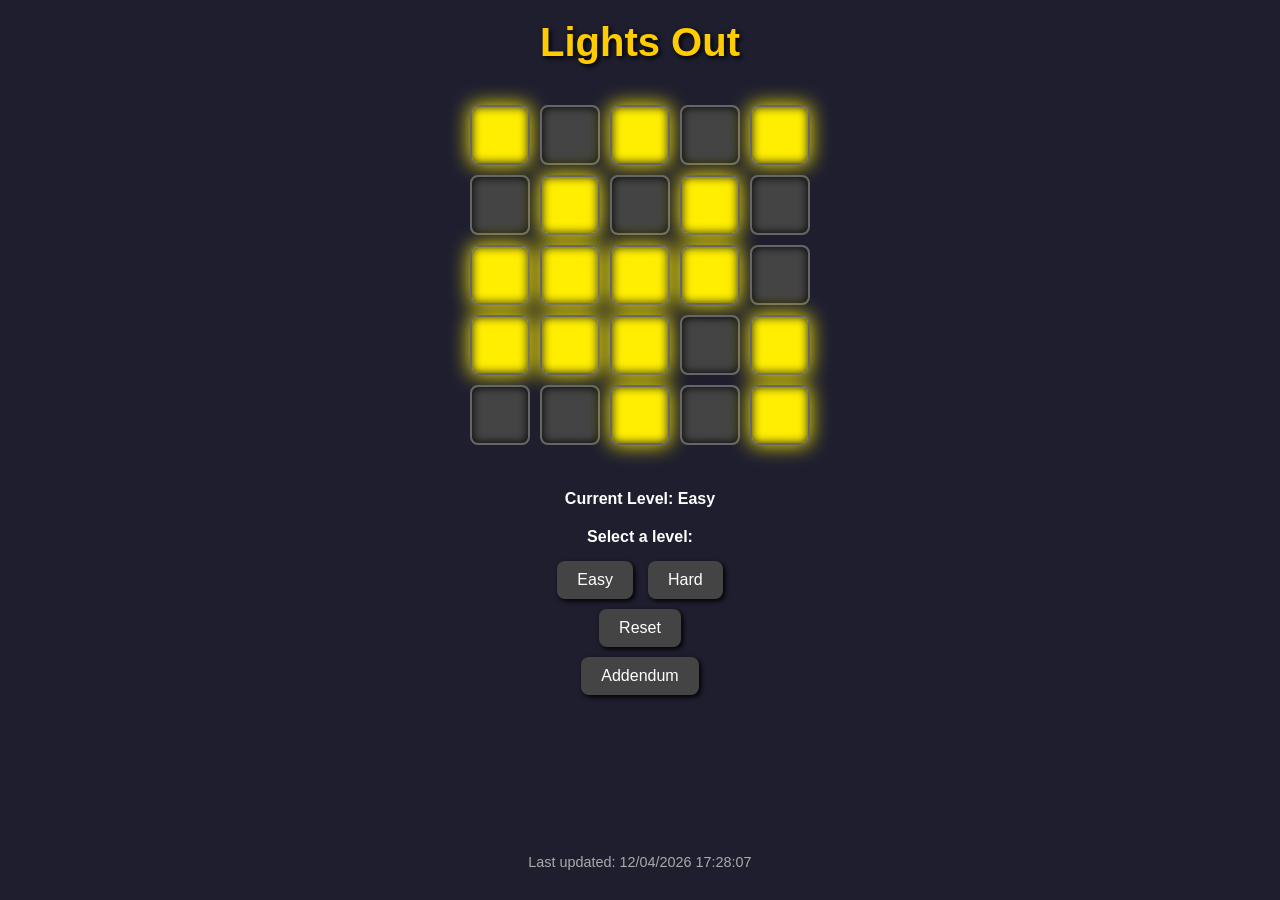
<file: final/index.html>
<!DOCTYPE html>
<html lang="en">
<head>
    <meta charset="UTF-8">
    <meta name="viewport" content="width=device-width, initial-scale=1.0">
    <title>Lights Out</title>
    <link rel="stylesheet" href="styles.css">
</head>
<body>
    <header>
        <h1>Lights Out</h1>
    </header>
    <div class="container">
    </div>
    <div class="button-container">
        <p>Current Level: <span id="currentLevel">Easy</span></p>
        <p>Select a level:</p>
        
        <div class="level-buttons">
            <button onclick="setLevel('easy')">Easy</button>
            <button onclick="setLevel('hard')">Hard</button>
        </div>
        <button onclick="resetGame()">Reset</button>
        <button id="addendumButton">Addendum</button>
    </div>
    
    <div id="addendum" class="hidden">
        <h2>Addendum: Lights Out Game</h2>
        <p>This project was created to practice core web development skills. It involved building an interactive "Lights Out" puzzle game using HTML, CSS and JavaScript.</p>
        
        <p><strong>HTML:</strong></p>
        <ul>
            <li>Structured the page with semantic elements like <code>&lt;header&gt;</code>, <code>&lt;div&gt;</code>, <code>&lt;button&gt;</code>, and <code>&lt;footer&gt;</code>.</li>
            <li>Used <code>&lt;audio&gt;</code> tags for sound effects and <code>&lt;script&gt;</code> tags to include logic.</li>
        </ul>
    
        <p><strong>CSS:</strong></p>
        <ul>
            <li>Designed a responsive grid layout for the lights using Flexbox.</li>
            <li>Styled the buttons, header, and win message with animations (e.g., blinking heading).</li>
            <li>Created hover effects, color changes, and visual feedback for game states.</li>
        </ul>
    
        <p><strong>JavaScript:</strong></p>
        <ul>
            <li>Generated a 5x5 game grid dynamically using the DOM.</li>
            <li>Handled click events to toggle lights and check for win conditions.</li>
            <li>Implemented two difficulty levels: Easy (individual toggle) and Hard (plus neighbors).</li>
            <li>Used audio feedback on interactions and controlled visibility of elements like the Addendum.</li>
        </ul>
    
        <p><strong>Conclusion:</strong> This project helped strengthen my understanding of dynamic DOM manipulation, interactive design with CSS and logical control flow in JavaScript.</p>
    </div>
    
    
    
    <footer>
        <p>Last updated: <span id="lastModified"></span></p>
    </footer>
    <audio id="onSound" src="on.wav"></audio>
    <audio id="offSound" src="off.wav"></audio>
    <script src="script.js"></script>
    <script type="text/javascript">
         var x = document.lastModified;
         document.getElementById('lastModified').textContent = x;
    </script>
</body>
</html>
</file>
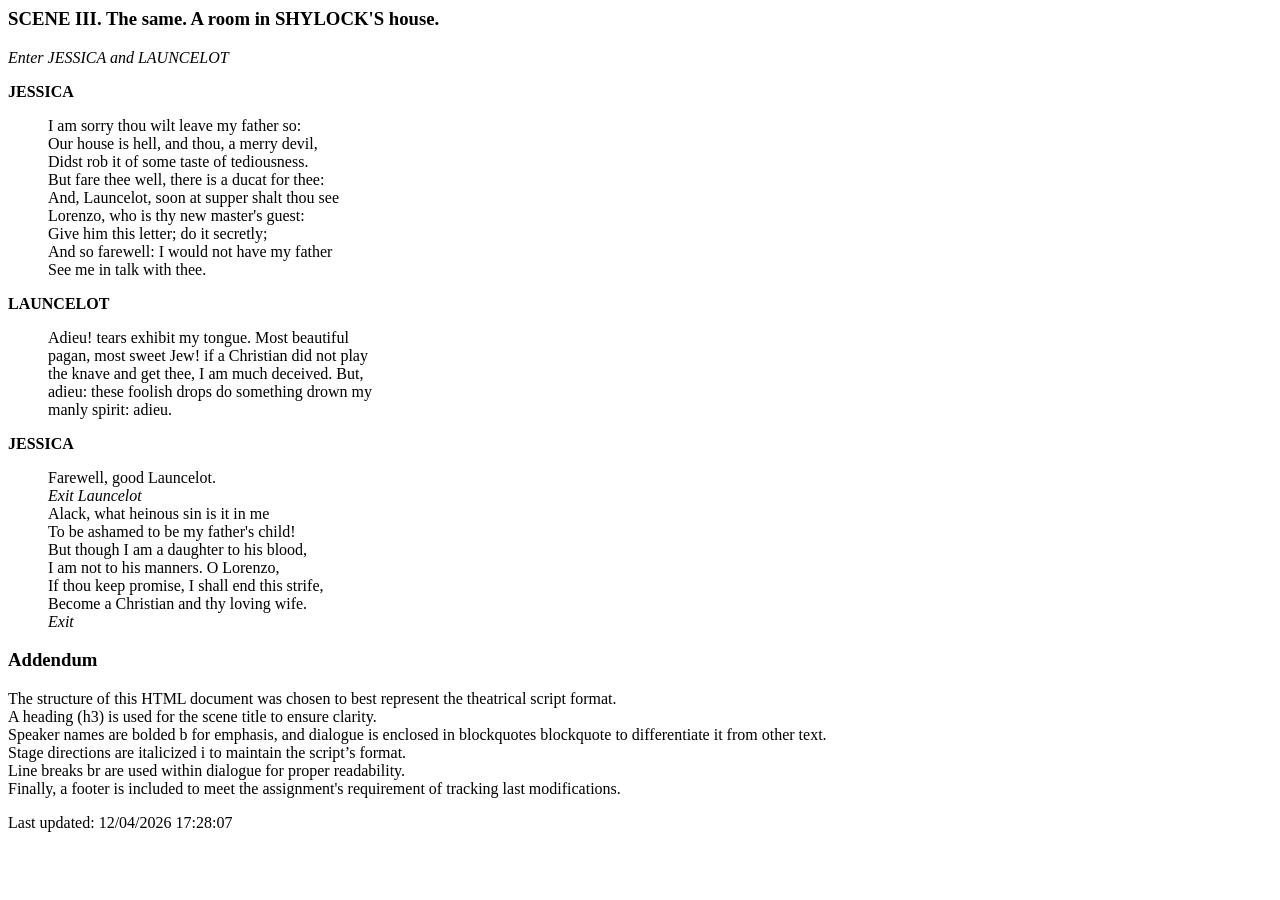
<file: lab-2/index.html>
<html>
<head>
    <title>SCENE III. The same. A room in SHYLOCK'S house.</title>
</head>
<body>
    <article>
        <h3>SCENE III. The same. A room in SHYLOCK'S house.</h3>
        <p><i>Enter JESSICA and LAUNCELOT</i></p>
        
        <p><b>JESSICA</b></p>
        <blockquote>
            I am sorry thou wilt leave my father so:<br>
            Our house is hell, and thou, a merry devil,<br>
            Didst rob it of some taste of tediousness.<br>
            But fare thee well, there is a ducat for thee:<br>
            And, Launcelot, soon at supper shalt thou see<br>
            Lorenzo, who is thy new master's guest:<br>
            Give him this letter; do it secretly;<br>
            And so farewell: I would not have my father<br>
            See me in talk with thee.
        </blockquote>
        
        <p><b>LAUNCELOT</b></p>
        <blockquote>
            Adieu! tears exhibit my tongue. Most beautiful<br>
            pagan, most sweet Jew! if a Christian did not play<br>
            the knave and get thee, I am much deceived. But,<br>
            adieu: these foolish drops do something drown my<br>
            manly spirit: adieu.
        </blockquote>
        
        <p><b>JESSICA</b></p>
        <blockquote>
            Farewell, good Launcelot.<br>
            <i>Exit Launcelot</i><br>
            Alack, what heinous sin is it in me<br>
            To be ashamed to be my father's child!<br>
            But though I am a daughter to his blood,<br>
            I am not to his manners. O Lorenzo,<br>
            If thou keep promise, I shall end this strife,<br>
            Become a Christian and thy loving wife.<br>
            <i>Exit</i>
        </blockquote>
    </article>
    
    <article>
        <h3>Addendum</h3>
        <p>The structure of this HTML document was chosen to best represent the theatrical script format. <br>
        A heading (h3) is used for the scene title to ensure clarity.<br>
        Speaker names are bolded b for emphasis, and dialogue is enclosed in blockquotes blockquote to differentiate it from other text.<br>
        Stage directions are italicized i to maintain the script’s format.<br>
        Line breaks br are used within dialogue for proper readability.<br>
        Finally, a footer is included to meet the assignment's requirement of tracking last modifications.</p>
    </article>
    
    <footer>
        <p>Last updated: <span id="lastModified"></span></p>
    </footer>
    <script type="text/javascript">
        document.getElementById('lastModified').textContent = document.lastModified;
    </script>
</body>
</html>
</file>
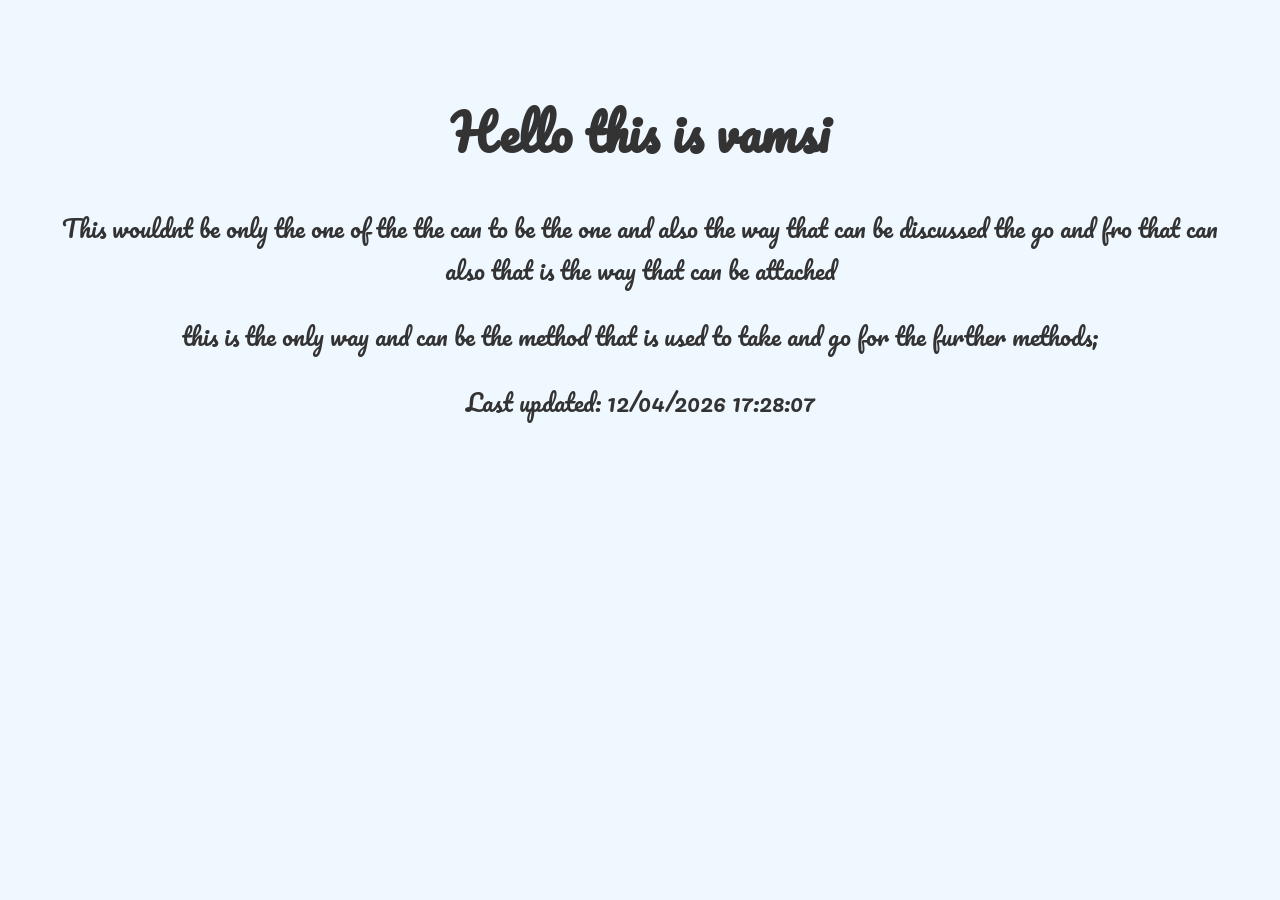
<file: lab-3/index.html>
<!DOCTYPE html>
<html>
<head>

    <title>Font Serving Example</title>
    <link href="https://fonts.googleapis.com/css2?family=Pacifico&display=swap" rel="stylesheet">
    <style>
        body {
            font-family: 'Pacifico', cursive;
            background-color: #f0f8ff;
            color: #333;
            text-align: center;
            padding: 50px;
        }
        h1 {
            font-size: 3em;
        }
        p {
            font-size: 1.5em;
        }
    </style>
</head>
<body>
    <h1>Hello this is vamsi</h1>
    <p>This wouldnt be only the one of the the can to be the one and also the way that can be discussed the go and fro that can also that is the way that can be attached</p>
    <p>this is the only way and can be the method that is used to take and go for the further methods;</p>
    <footer>
        <p>Last updated: 
            <span id="lastModified"></span>
        </p>
    </footer>
    <script type="text/javascript">
         var x = document.lastModified;
         document.getElementById('lastModified').textContent = x;
    </script>
</body>
</html>
</file>
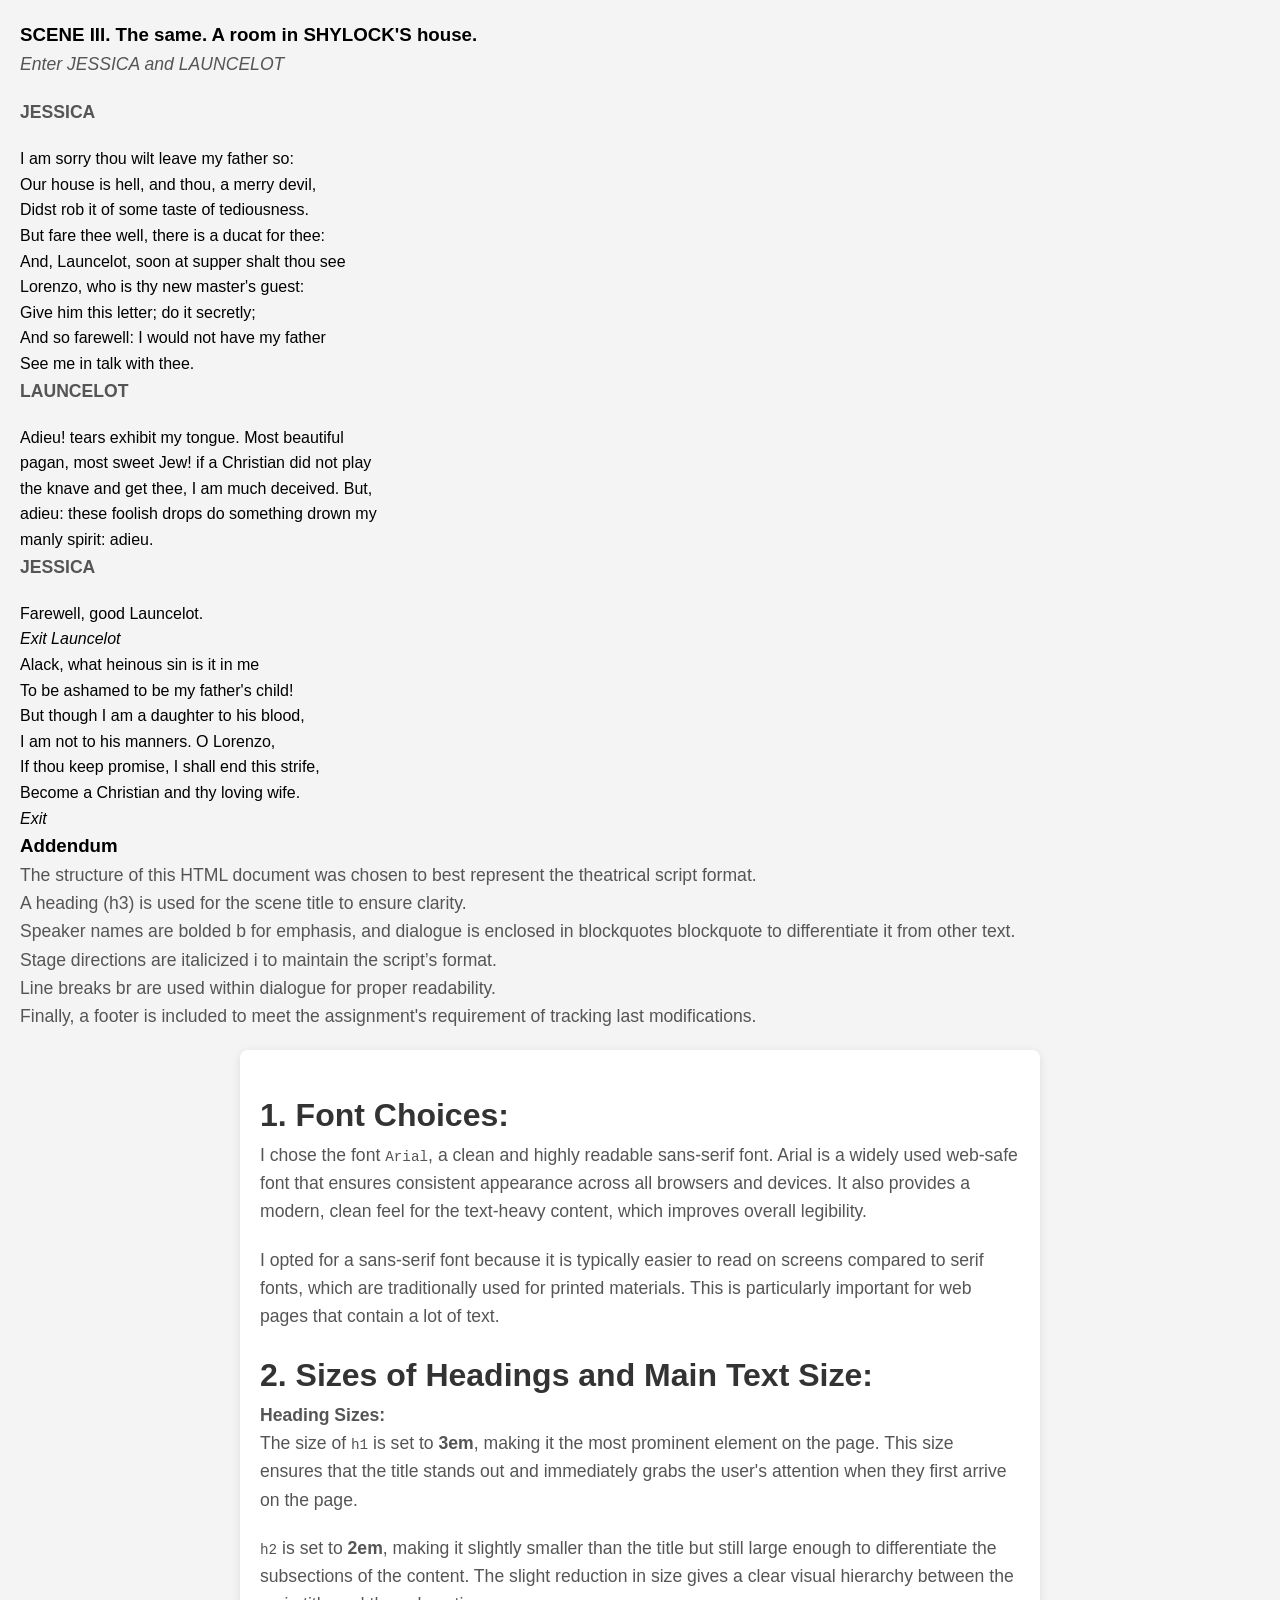
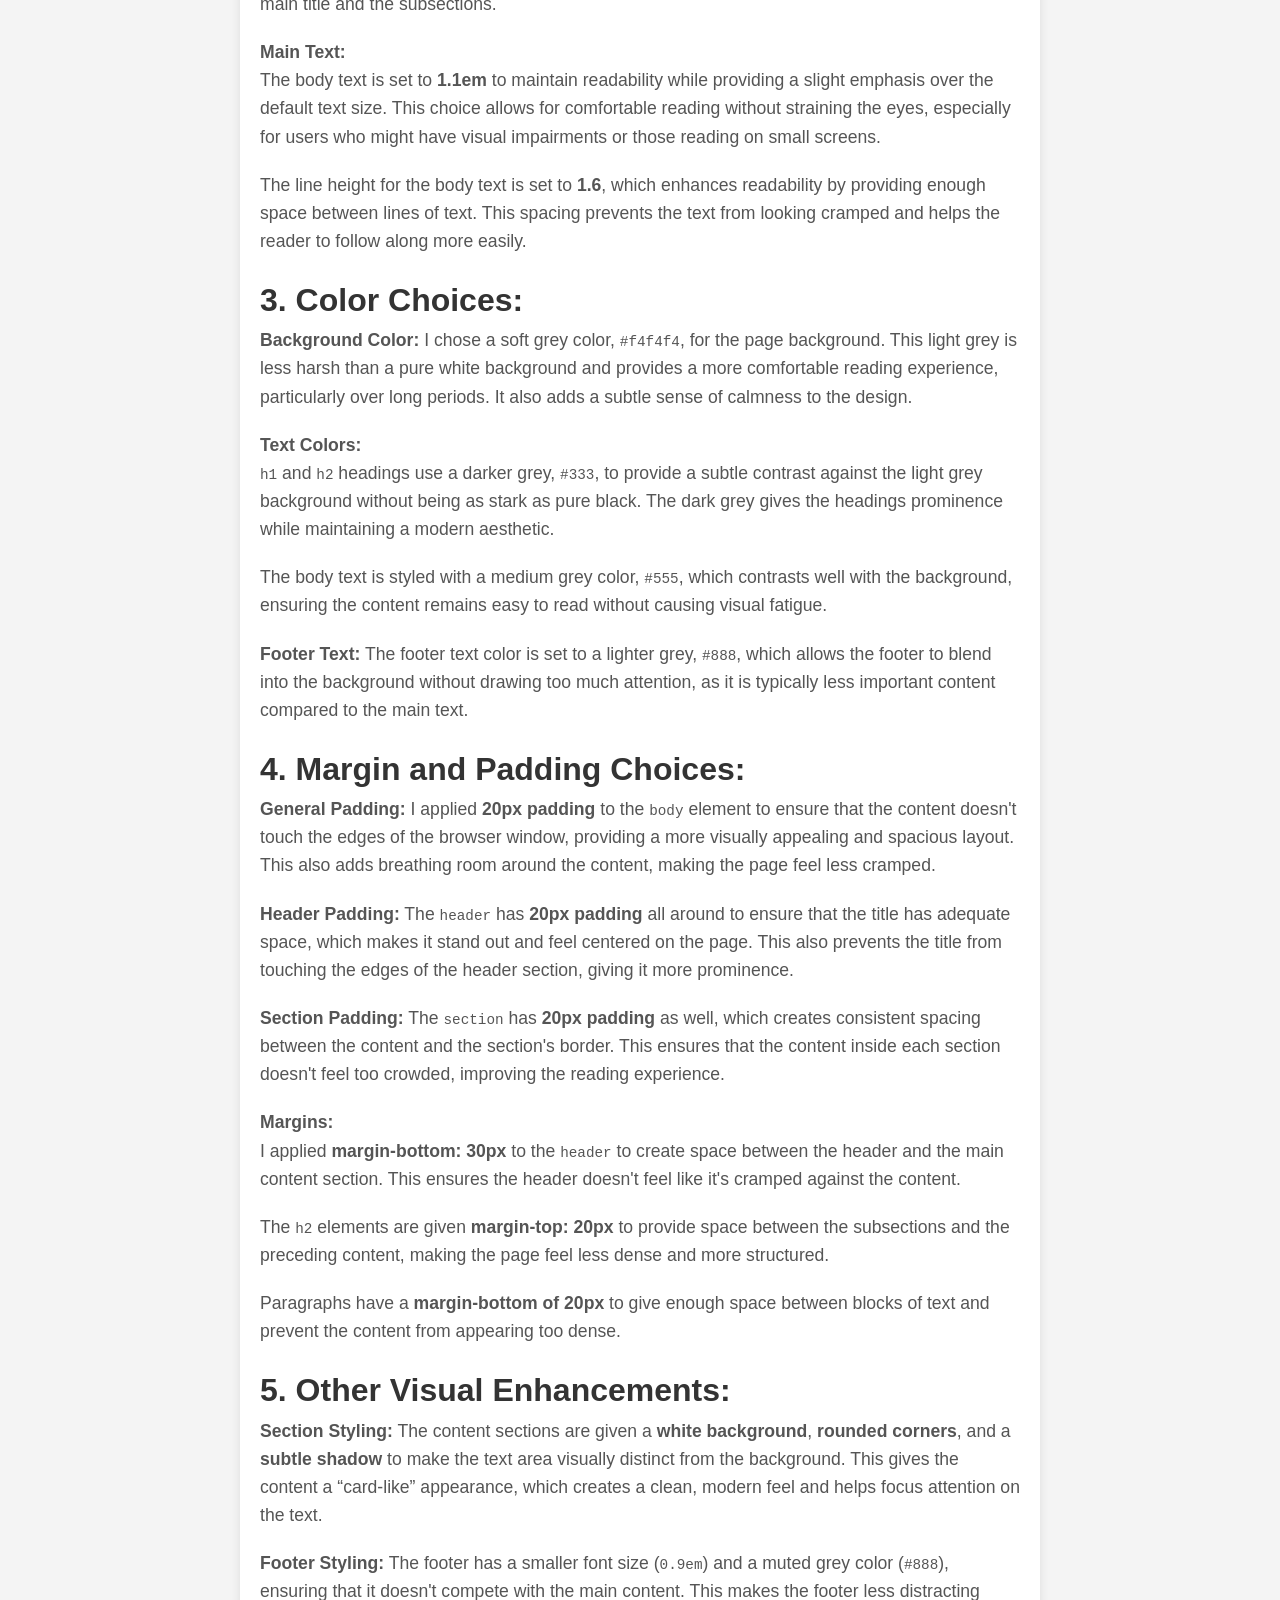
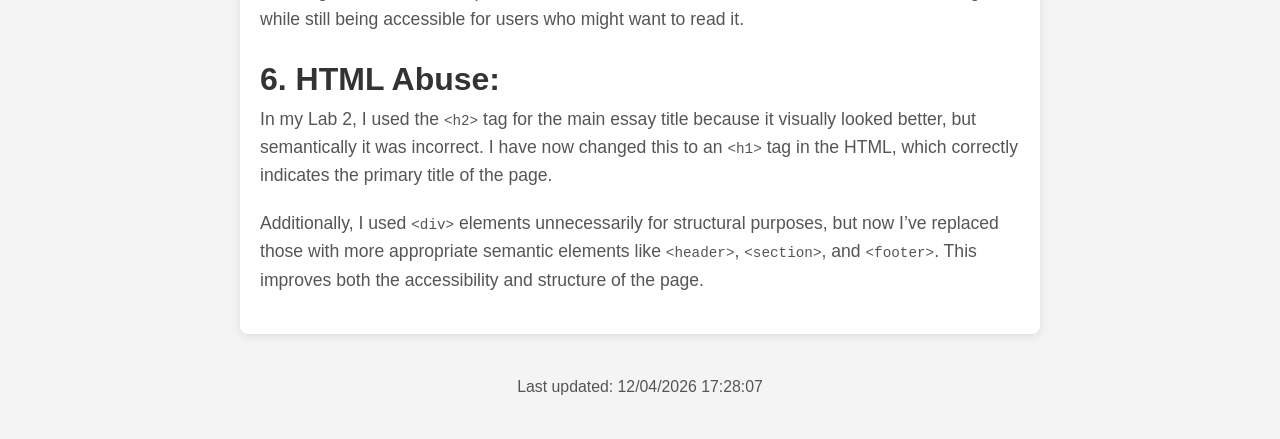
<file: lab-4/index.html>
<html>
<head>
<title>SCENE III. The same. A room in SHYLOCK'S house.</title>
<link rel="stylesheet" href="styles.css">
</head>
<body>
<article>
<h3>SCENE III. The same. A room in SHYLOCK'S house.</h3>
<p><i>Enter JESSICA and LAUNCELOT</i></p>
<p><b>JESSICA</b></p>
<blockquote>
I am sorry thou wilt leave my father so:<br>
Our house is hell, and thou, a merry devil,<br>
Didst rob it of some taste of tediousness.<br>
But fare thee well, there is a ducat for thee:<br>
And, Launcelot, soon at supper shalt thou see<br>
Lorenzo, who is thy new master's guest:<br>
Give him this letter; do it secretly;<br>
And so farewell: I would not have my father<br>
See me in talk with thee.
</blockquote>
<p><b>LAUNCELOT</b></p>
<blockquote>
Adieu! tears exhibit my tongue. Most beautiful<br>
pagan, most sweet Jew! if a Christian did not play<br>
the knave and get thee, I am much deceived. But,<br>
adieu: these foolish drops do something drown my<br>
manly spirit: adieu.
</blockquote>
<p><b>JESSICA</b></p>
<blockquote>
Farewell, good Launcelot.<br>
<i>Exit Launcelot</i><br>
Alack, what heinous sin is it in me<br>
To be ashamed to be my father's child!<br>
But though I am a daughter to his blood,<br>
I am not to his manners. O Lorenzo,<br>
If thou keep promise, I shall end this strife,<br>
Become a Christian and thy loving wife.<br>
<i>Exit</i>
</blockquote>
</article>
<article>
<h3>Addendum</h3>
<p>The structure of this HTML document was chosen to best represent the theatrical script
format. <br>
A heading (h3) is used for the scene title to ensure clarity.<br>
Speaker names are bolded b for emphasis, and dialogue is enclosed in blockquotes blockquote to
differentiate it from other text.<br>
Stage directions are italicized i to maintain the script’s format.<br>
Line breaks br are used within dialogue for proper readability.<br>
Finally, a footer is included to meet the assignment's requirement of tracking last
modifications.</p>
<section>
        <h2>1. Font Choices:</h2>
        <p>
            I chose the font <code>Arial</code>, a clean and highly readable sans-serif font. Arial is a widely used web-safe font that ensures consistent appearance across all browsers and devices. It also provides a modern, clean feel for the text-heavy content, which improves overall legibility.
        </p>
        <p>
            I opted for a sans-serif font because it is typically easier to read on screens compared to serif fonts, which are traditionally used for printed materials. This is particularly important for web pages that contain a lot of text.
        </p>

        <h2>2. Sizes of Headings and Main Text Size:</h2>
        <p>
            <strong>Heading Sizes:</strong><br>
            The size of <code>h1</code> is set to <strong>3em</strong>, making it the most prominent element on the page. This size ensures that the title stands out and immediately grabs the user's attention when they first arrive on the page.
        </p>
        <p>
            <code>h2</code> is set to <strong>2em</strong>, making it slightly smaller than the title but still large enough to differentiate the subsections of the content. The slight reduction in size gives a clear visual hierarchy between the main title and the subsections.
        </p>
        <p>
            <strong>Main Text:</strong><br>
            The body text is set to <strong>1.1em</strong> to maintain readability while providing a slight emphasis over the default text size. This choice allows for comfortable reading without straining the eyes, especially for users who might have visual impairments or those reading on small screens.
        </p>
        <p>
            The line height for the body text is set to <strong>1.6</strong>, which enhances readability by providing enough space between lines of text. This spacing prevents the text from looking cramped and helps the reader to follow along more easily.
        </p>

        <h2>3. Color Choices:</h2>
        <p>
            <strong>Background Color:</strong> I chose a soft grey color, <code>#f4f4f4</code>, for the page background. This light grey is less harsh than a pure white background and provides a more comfortable reading experience, particularly over long periods. It also adds a subtle sense of calmness to the design.
        </p>
        <p>
            <strong>Text Colors:</strong><br>
            <code>h1</code> and <code>h2</code> headings use a darker grey, <code>#333</code>, to provide a subtle contrast against the light grey background without being as stark as pure black. The dark grey gives the headings prominence while maintaining a modern aesthetic.
        </p>
        <p>
            The body text is styled with a medium grey color, <code>#555</code>, which contrasts well with the background, ensuring the content remains easy to read without causing visual fatigue.
        </p>
        <p>
            <strong>Footer Text:</strong> The footer text color is set to a lighter grey, <code>#888</code>, which allows the footer to blend into the background without drawing too much attention, as it is typically less important content compared to the main text.
        </p>

        <h2>4. Margin and Padding Choices:</h2>
        <p>
            <strong>General Padding:</strong> I applied <strong>20px padding</strong> to the <code>body</code> element to ensure that the content doesn't touch the edges of the browser window, providing a more visually appealing and spacious layout. This also adds breathing room around the content, making the page feel less cramped.
        </p>
        <p>
            <strong>Header Padding:</strong> The <code>header</code> has <strong>20px padding</strong> all around to ensure that the title has adequate space, which makes it stand out and feel centered on the page. This also prevents the title from touching the edges of the header section, giving it more prominence.
        </p>
        <p>
            <strong>Section Padding:</strong> The <code>section</code> has <strong>20px padding</strong> as well, which creates consistent spacing between the content and the section's border. This ensures that the content inside each section doesn't feel too crowded, improving the reading experience.
        </p>
        <p>
            <strong>Margins:</strong><br>
            I applied <strong>margin-bottom: 30px</strong> to the <code>header</code> to create space between the header and the main content section. This ensures the header doesn't feel like it's cramped against the content.
        </p>
        <p>
            The <code>h2</code> elements are given <strong>margin-top: 20px</strong> to provide space between the subsections and the preceding content, making the page feel less dense and more structured.
        </p>
        <p>
            Paragraphs have a <strong>margin-bottom of 20px</strong> to give enough space between blocks of text and prevent the content from appearing too dense.
        </p>

        <h2>5. Other Visual Enhancements:</h2>
        <p>
            <strong>Section Styling:</strong> The content sections are given a <strong>white background</strong>, <strong>rounded corners</strong>, and a <strong>subtle shadow</strong> to make the text area visually distinct from the background. This gives the content a “card-like” appearance, which creates a clean, modern feel and helps focus attention on the text.
        </p>
        <p>
            <strong>Footer Styling:</strong> The footer has a smaller font size (<code>0.9em</code>) and a muted grey color (<code>#888</code>), ensuring that it doesn't compete with the main content. This makes the footer less distracting while still being accessible for users who might want to read it.
        </p>

        <h2>6. HTML Abuse:</h2>
        <p>
            In my Lab 2, I used the <code>&lt;h2&gt;</code> tag for the main essay title because it visually looked better, but semantically it was incorrect. I have now changed this to an <code>&lt;h1&gt;</code> tag in the HTML, which correctly indicates the primary title of the page.
        </p>
        <p>
            Additionally, I used <code>&lt;div&gt;</code> elements unnecessarily for structural purposes, but now I’ve replaced those with more appropriate semantic elements like <code>&lt;header&gt;</code>, <code>&lt;section&gt;</code>, and <code>&lt;footer&gt;</code>. This improves both the accessibility and structure of the page.
        </p>
    </section>

</article>
<footer>
<p>Last updated: <span id="lastModified"></span></p>
</footer>
<script type="text/javascript">
document.getElementById('lastModified').textContent = document.lastModified;
</script>
</body>
</html>
</file>
<file: final/styles.css>
/* General Reset and Base Styles */
* {
    box-sizing: border-box;
    margin: 0;
    padding: 0;
    font-family: 'Segoe UI', Tahoma, Geneva, Verdana, sans-serif;
    transition: all 0.2s ease;
}

body {
    background-color: #1e1e2f;
    color: #ffffff;
    display: flex;
    flex-direction: column;
    align-items: center;
    min-height: 100vh;
    padding: 20px;
}

/* Header */
header h1 {
    font-size: 2.5rem;
    margin-bottom: 20px;
    color: #ffcc00;
    text-shadow: 2px 2px 5px #000;
    animation: blinkAnimation 1s infinite alternate;
}

/* Blinking Animation */
@keyframes blinkAnimation {
    0% {
        opacity: 1;
    }
    50% {
        opacity: 0;
    }
    100% {
        opacity: 1;
    }
}


/* Grid Container */
.container {
    display: grid;
    grid-template-columns: repeat(5, 60px);
    gap: 10px;
    margin: 20px 0;
}

/* Lights */
.light {
    width: 60px;
    height: 60px;
    border-radius: 8px;
    background-color: #444;
    border: 2px solid #666;
    cursor: pointer;
    box-shadow: inset 0 0 10px #000;
}

.light.on {
    background-color: #ffee00;
    box-shadow: 0 0 20px #ffee00, inset 0 0 10px #222;
}

/* Buttons and Controls */
.button-container {
    display: flex;
    flex-direction: column;
    align-items: center;
    gap: 10px;
    margin: 20px 0;
}

.level-buttons {
    display: flex;
    gap: 15px;
}

.button-container button {
    background-color: #444;
    color: #fff;
    padding: 10px 20px;
    border: none;
    border-radius: 8px;
    cursor: pointer;
    font-size: 1rem;
    box-shadow: 2px 2px 5px #000;
}

.button-container button:hover {
    background-color: #666;
    transform: scale(1.05);
}

.button-container p {
    margin: 5px 0;
    font-weight: bold;
    font-size: 1rem;
}



/* Addendum Section */
#addendum {
    background-color: #2c2c3c;
    padding: 20px;
    margin: 20px 0;
    border-radius: 12px;
    width: 80%;
    max-width: 600px;
    box-shadow: 0 0 10px #000;
}

#addendum h2 {
    color: #ffa500;
    margin-bottom: 10px;
}

#addendum p,
#addendum ol {
    margin-top: 10px;
    line-height: 1.6;
}

#addendum li {
    margin-bottom: 8px;
}

/* Footer */
footer {
    margin-top: auto;
    padding: 10px;
    font-size: 0.9rem;
    color: #aaa;
}

/* Utility */
.hidden {
    display: none;
}
</file>
<file: lab-4/styles.css>
* {
    margin: 0;
    padding: 0;
    box-sizing: border-box;
}

body {
    font-family: 'Arial', sans-serif;
    background-color: #f4f4f4;
    line-height: 1.6;
    padding: 20px;
}

header {
    background-color: #333;
    color: white;
    text-align: center;
    padding: 20px;
    margin-bottom: 30px;
}

h1 {
    font-size: 3em;
    letter-spacing: 2px;
}

section {
    max-width: 800px;
    margin: 0 auto;
    background-color: white;
    padding: 20px;
    border-radius: 8px;
    box-shadow: 0 2px 10px rgba(0, 0, 0, 0.1);
}

h2 {
    font-size: 2em;
    margin-top: 20px;
    color: #333;
}

p {
    font-size: 1.1em;
    color: #555;
    margin-bottom: 20px;
}

footer {
    text-align: center;
    margin-top: 40px;
    font-size: 0.9em;
    color: #888;
}
</file>
